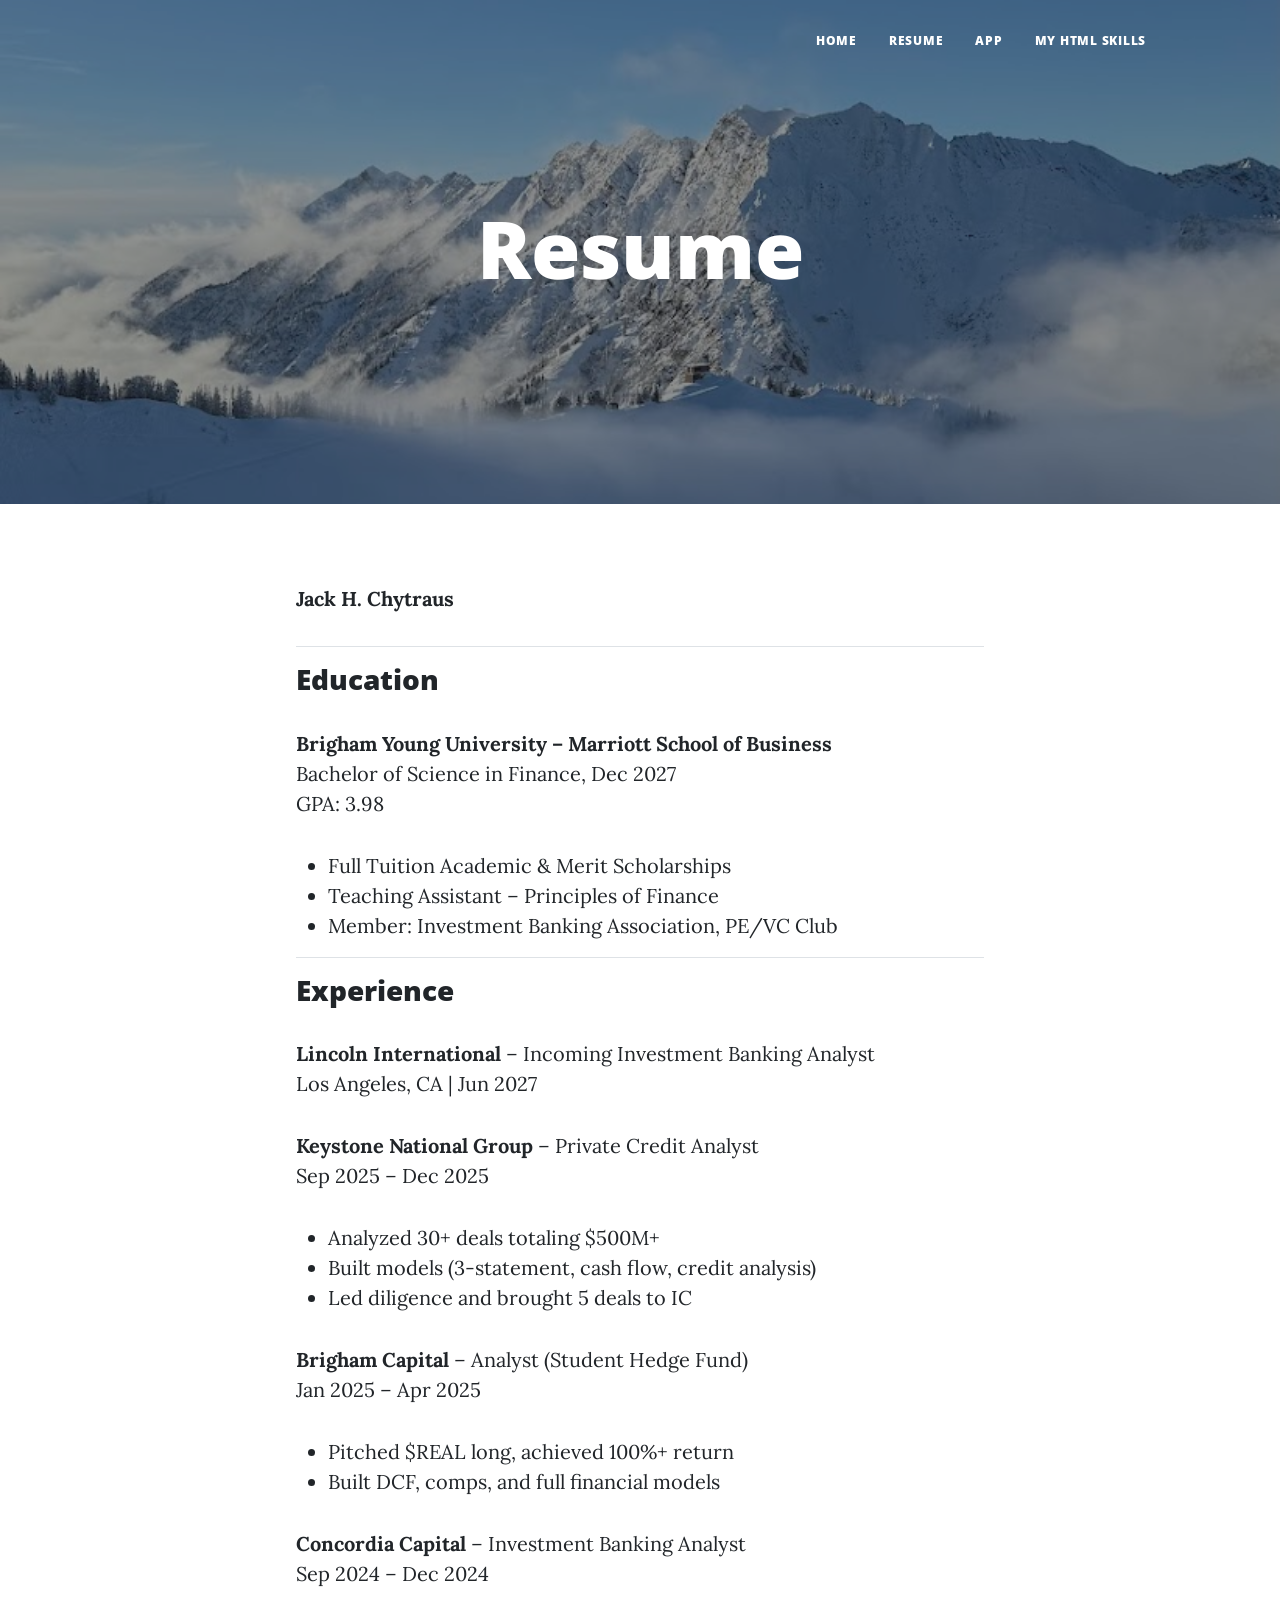
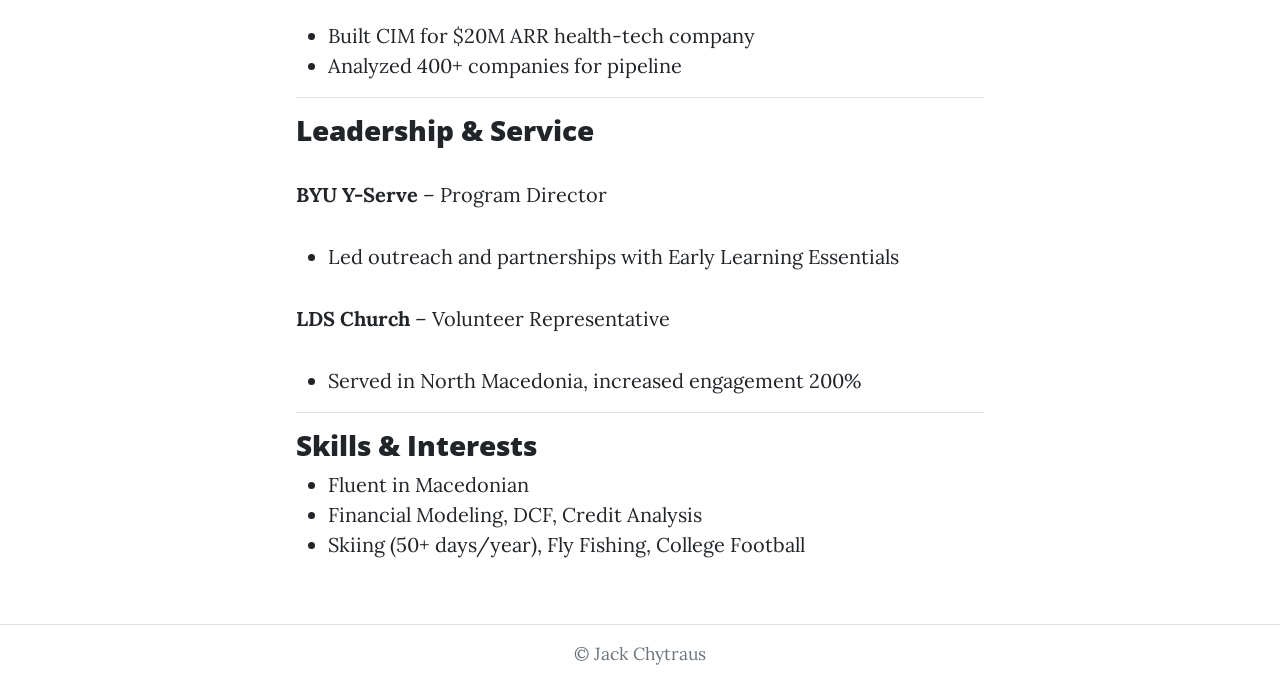
<file: startbootstrap-clean-blog-gh-pages/resume.html>
<!DOCTYPE html>
<html lang="en">
<head>
    <meta charset="utf-8" />
    <meta name="viewport" content="width=device-width, initial-scale=1" />
    <title>Resume - Jack Chytraus</title>
    <link rel="icon" type="image/png" href="assets/crippaicon.ico" />

    <!-- Fonts -->
    <link href="https://fonts.googleapis.com/css?family=Lora:400,700" rel="stylesheet" />
    <link href="https://fonts.googleapis.com/css?family=Open+Sans:300,400,600,700" rel="stylesheet" />

    <!-- Bootstrap CSS -->
    <link href="css/styles.css" rel="stylesheet" />
</head>

<body>

<!-- Navigation-->
        <nav class="navbar navbar-expand-lg navbar-light" id="mainNav">
            <div class="container px-4 px-lg-5">
                <button class="navbar-toggler" type="button" data-bs-toggle="collapse" data-bs-target="#navbarResponsive" aria-controls="navbarResponsive" aria-expanded="false" aria-label="Toggle navigation">
                    Menu
                    <i class="fas fa-bars"></i>
                </button>
                <div class="collapse navbar-collapse" id="navbarResponsive">
                    <ul class="navbar-nav ms-auto py-4 py-lg-0">
                        <li class="nav-item"><a class="nav-link px-lg-3 py-3 py-lg-4" href="index.html">Home</a></li>
                        <li class="nav-item"><a class="nav-link px-lg-3 py-3 py-lg-4" href="resume.html">Resume</a></li>
                        <li class="nav-item"><a class="nav-link px-lg-3 py-3 py-lg-4" href="app.html">App</a></li>
                        <li class="nav-item"><a class="nav-link px-lg-3 py-3 py-lg-4" href="scratch.html">My HTML Skills</a></li>
                    </ul>
                </div>
            </div>
        </nav>

<!-- Header -->
        <header class="masthead" style="background-image: url('assets/img/homepage-ski.jpg')">
            <div class="container position-relative px-4 px-lg-5">
                <div class="row gx-4 gx-lg-5 justify-content-center">
                    <div class="col-md-10 col-lg-8 col-xl-7">
                        <div class="site-heading">
                            <h1>Resume</h1>
                       
                        </div>
                    </div>
                </div>
            </div>
        </header>

<!-- Resume Content -->
<main class="mb-5">
<div class="container px-4 px-lg-5">
<div class="row justify-content-center">
<div class="col-md-10 col-lg-8">

<!-- Contact -->
<p><strong>Jack H. Chytraus</strong><br>
</p>

<hr>

<!-- Education -->
<h3>Education</h3>
<p><strong>Brigham Young University – Marriott School of Business</strong><br>
Bachelor of Science in Finance, Dec 2027<br>
GPA: 3.98</p>

<ul>
<li>Full Tuition Academic & Merit Scholarships</li>
<li>Teaching Assistant – Principles of Finance</li>
<li>Member: Investment Banking Association, PE/VC Club</li>
</ul>

<hr>

<!-- Experience -->
<h3>Experience</h3>

<p><strong>Lincoln International</strong> – Incoming Investment Banking Analyst<br>
Los Angeles, CA | Jun 2027</p>

<p><strong>Keystone National Group</strong> – Private Credit Analyst<br>
Sep 2025 – Dec 2025</p>
<ul>
<li>Analyzed 30+ deals totaling $500M+</li>
<li>Built models (3-statement, cash flow, credit analysis)</li>
<li>Led diligence and brought 5 deals to IC</li>
</ul>

<p><strong>Brigham Capital</strong> – Analyst (Student Hedge Fund)<br>
Jan 2025 – Apr 2025</p>
<ul>
<li>Pitched $REAL long, achieved 100%+ return</li>
<li>Built DCF, comps, and full financial models</li>
</ul>

<p><strong>Concordia Capital</strong> – Investment Banking Analyst<br>
Sep 2024 – Dec 2024</p>
<ul>
<li>Built CIM for $20M ARR health-tech company</li>
<li>Analyzed 400+ companies for pipeline</li>
</ul>

<hr>

<!-- Leadership -->
<h3>Leadership & Service</h3>

<p><strong>BYU Y-Serve</strong> – Program Director</p>
<ul>
<li>Led outreach and partnerships with Early Learning Essentials</li>
</ul>

<p><strong>LDS Church</strong> – Volunteer Representative</p>
<ul>
<li>Served in North Macedonia, increased engagement 200%</li>
</ul>

<hr>

<!-- Skills -->
<h3>Skills & Interests</h3>
<ul>
<li>Fluent in Macedonian</li>
<li>Financial Modeling, DCF, Credit Analysis</li>
<li>Skiing (50+ days/year), Fly Fishing, College Football</li>
</ul>

</div>
</div>
</div>
</main>

<!-- Footer -->
<footer class="border-top text-center py-3">
    <div class="small text-muted">© Jack Chytraus</div>
</footer>

<script src="https://cdn.jsdelivr.net/npm/bootstrap@5.2.3/dist/js/bootstrap.bundle.min.js"></script>

</body>
</html>
</file>
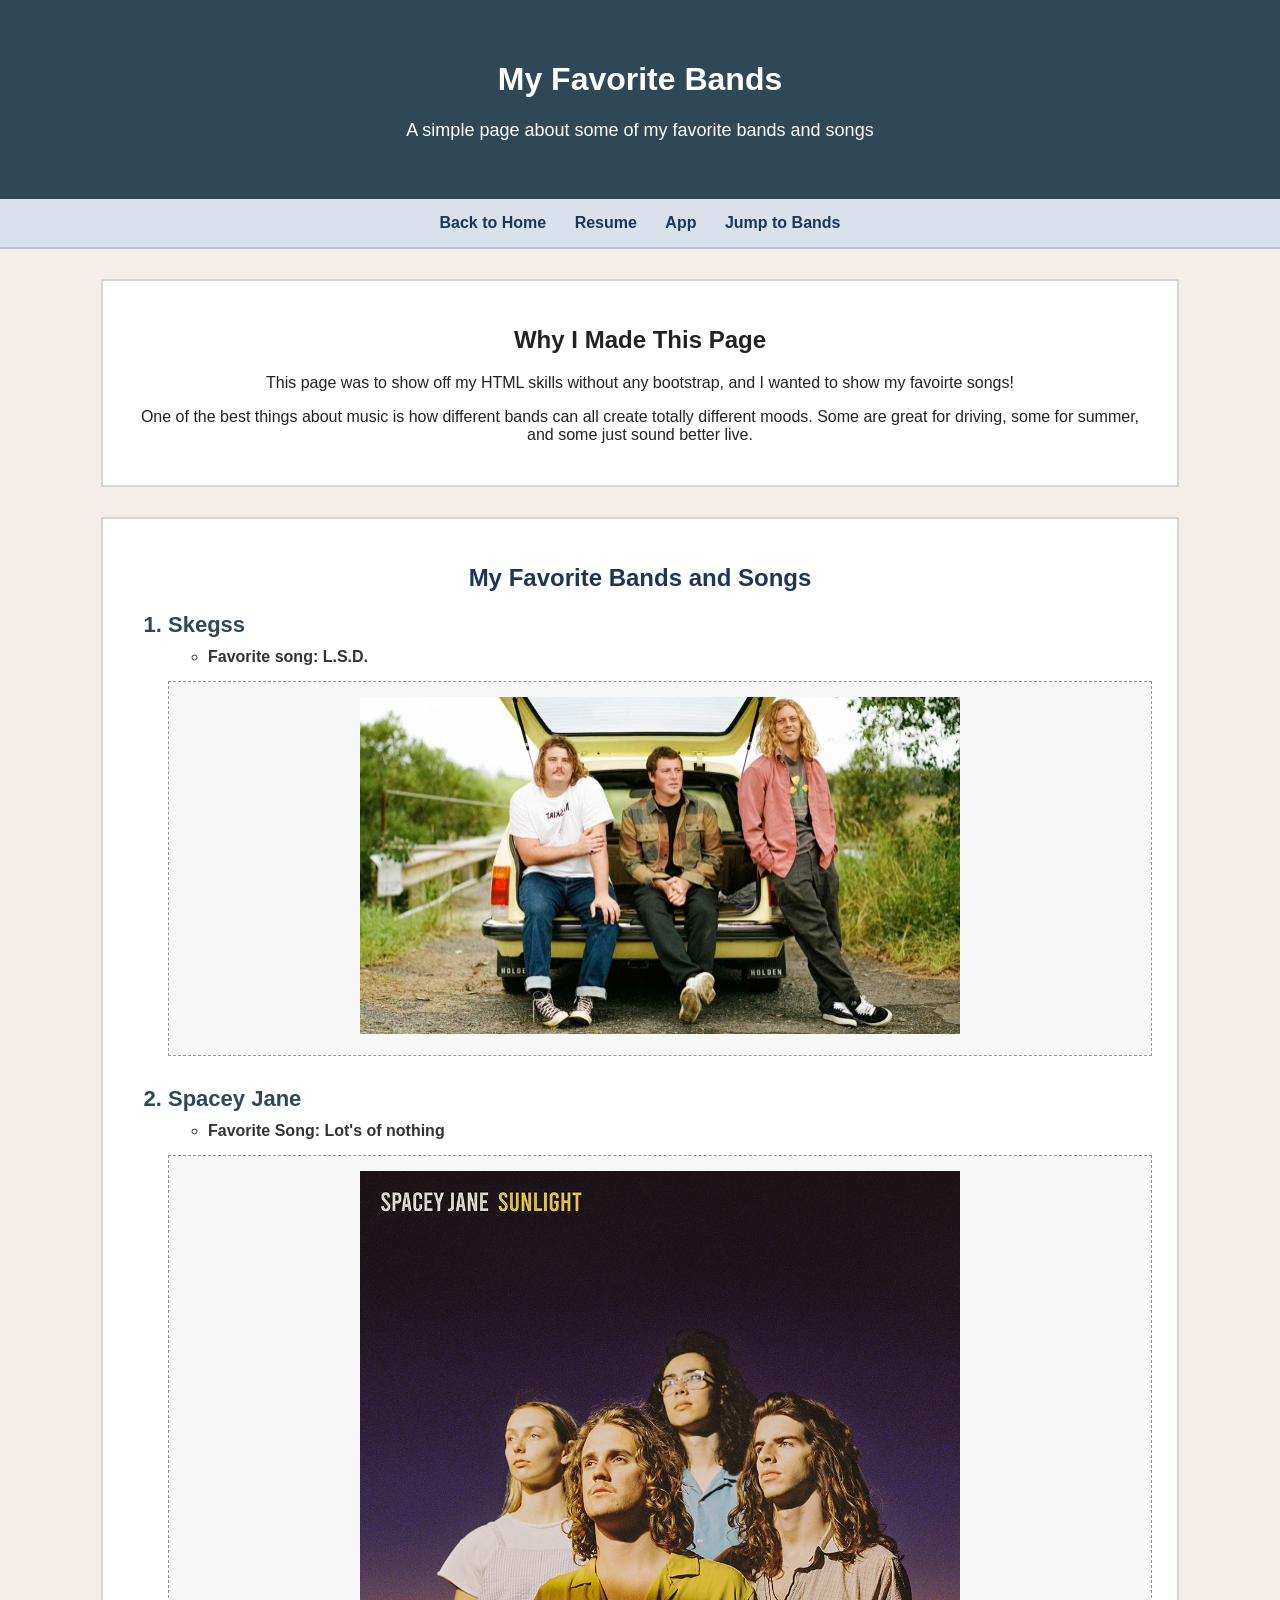
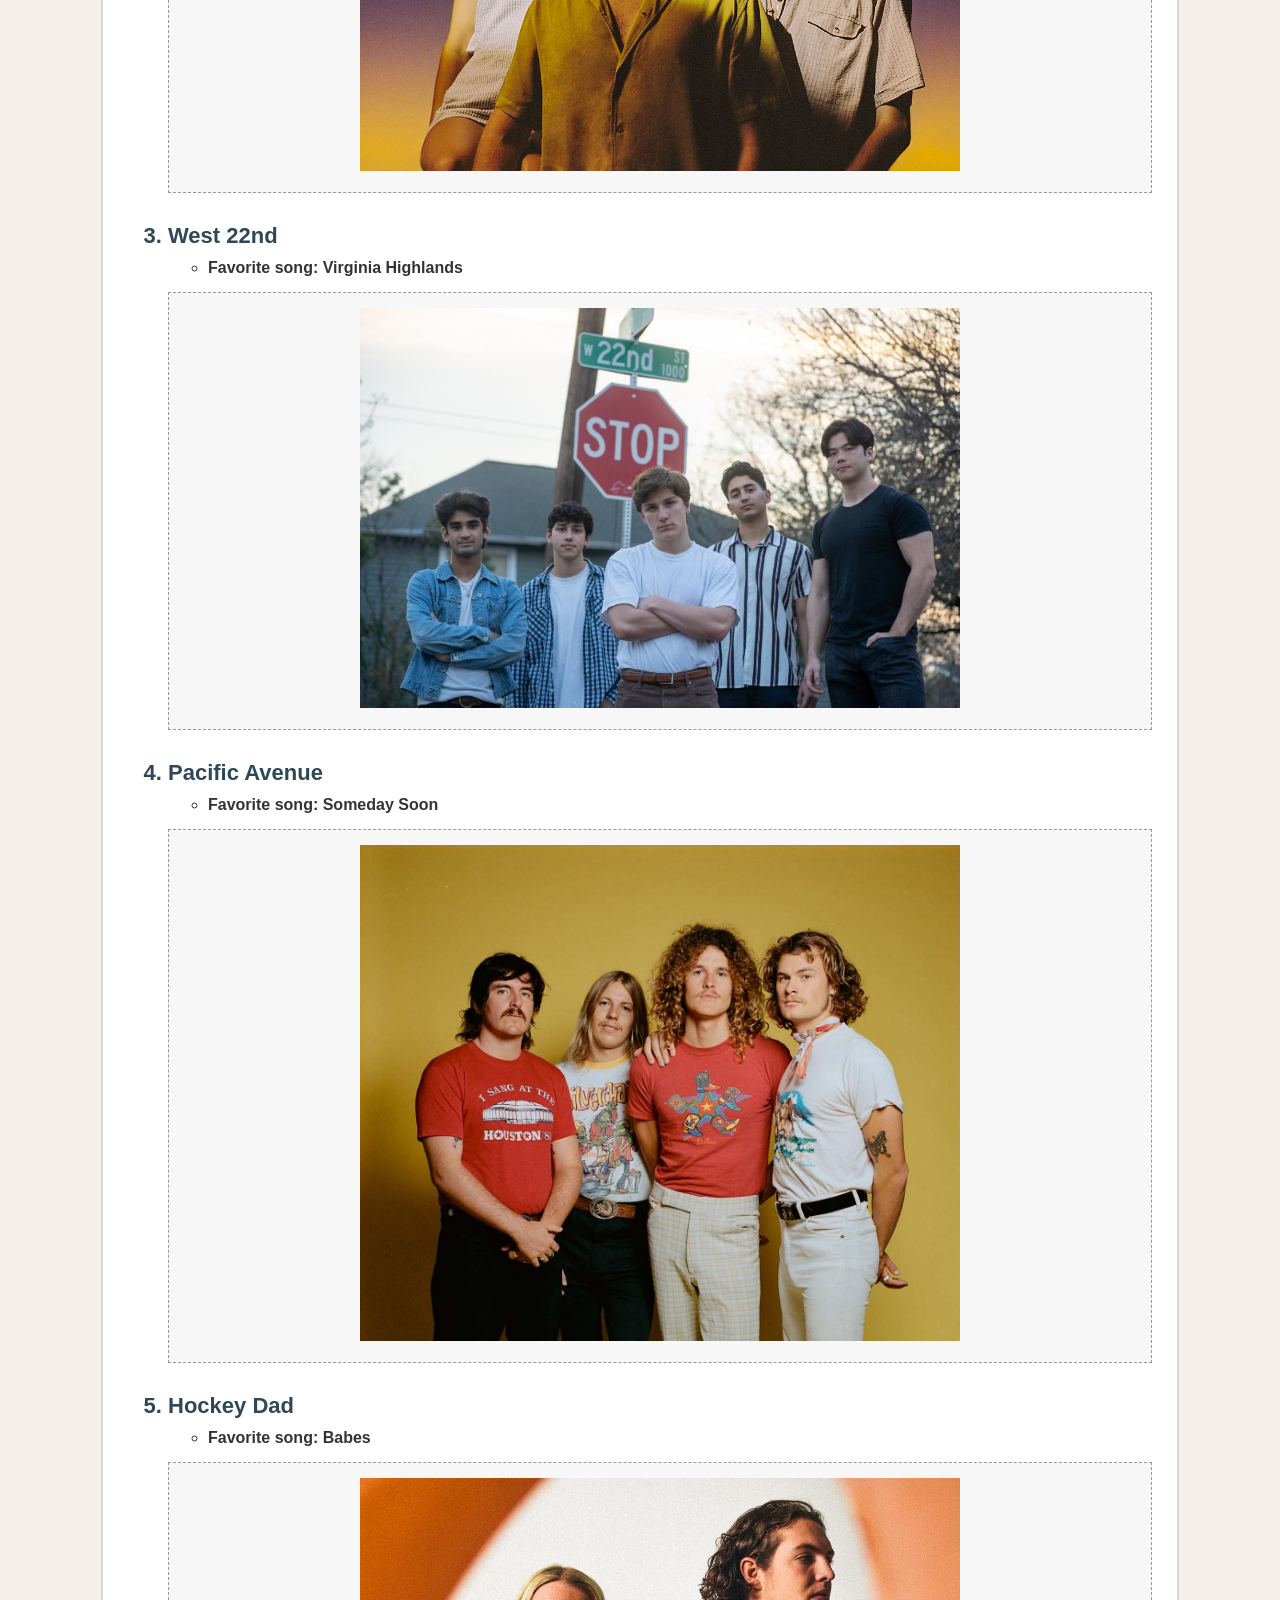
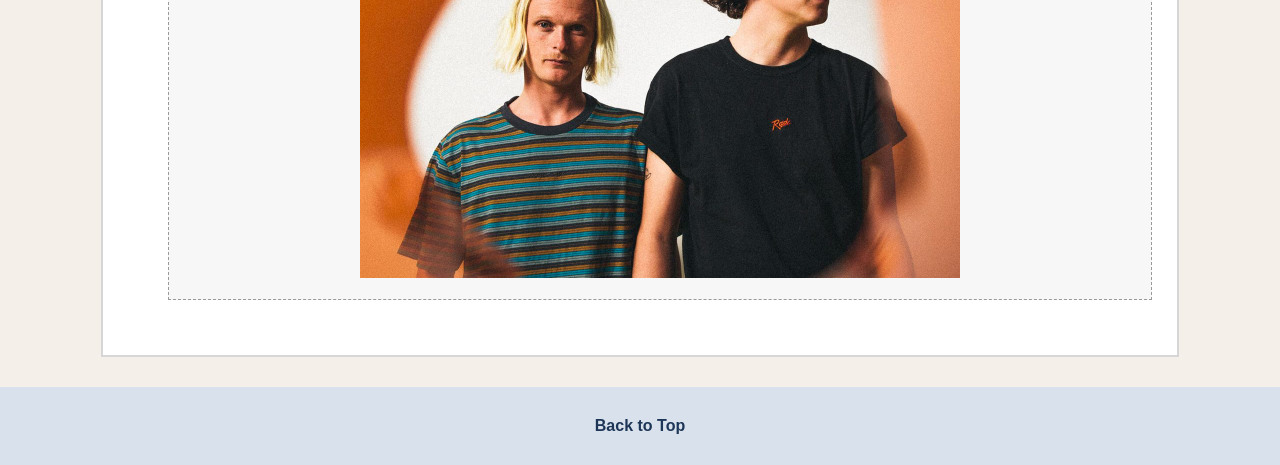
<file: startbootstrap-clean-blog-gh-pages/scratch.html>
<!DOCTYPE html>
<html lang="en">
<head>
    <meta charset="UTF-8">
    <meta name="viewport" content="width=device-width, initial-scale=1.0">
    <title>My HTML Skills</title>
    <link rel="icon" type="image/jpeg" href="assets/crippaicon.ico">
    <link rel="stylesheet" type="text/css" href="css/scratchstyles.css">
</head>
<body>

    <div class="header-box" id="top">
        <h1>My Favorite Bands</h1>
        <p class="subtitle">A simple page about some of my favorite bands and songs</p>
    </div>

    <div class="nav-box">
        <a href="index.html">Back to Home</a>
        <a href="resume.html">Resume</a>
        <a href="app.html">App</a>
        <a href="#bands">Jump to Bands</a>
    </div>

    <div class="intro-box">
        <h2>Why I Made This Page</h2>
        <p>
            This page was to show off my HTML skills without any bootstrap, and I wanted to show my favoirte songs!
        </p>

        <p>
            One of the best things about music is how different bands can all create totally different moods.
            Some are great for driving, some for summer, and some just sound better live.
        </p>
    </div>

    <div class="list-box" id="bands">
        <h2>My Favorite Bands and Songs</h2>

        <ol>
            <li class="band-name">
                Skegss
                <ul>
                    <li>Favorite song: L.S.D.</li>
                </ul>
                <div class="video-box">
                    <img src="assets/img/skegss.jpg" alt="Skegss Band" width="600">
            </li>

            <li class="band-name">
                Spacey Jane
                <ul>
                    <li>Favorite Song: Lot's of nothing</li>
                </ul>
                <div class="video-box">
                    <img src="assets/img/spaceyjane.jpg" alt="Spacey Jane" width="600">
                </div>
            </li>

            <li class="band-name">
                West 22nd
                <ul>
                    <li>Favorite song: Virginia Highlands</li>
                </ul>
                <div class="video-box">
                    <img src="assets/img/west22.jpg" alt="West 22nd" width="600">
                </div>
            </li>

            <li class="band-name">
                Pacific Avenue
                <ul>
                    <li>Favorite song: Someday Soon</li>
                </ul>
                <div class="video-box">
                    <img src="assets/img/PacificAvenue.jpg" alt="Pacific Avenue" width="600">
                </div>
            </li>

            <li class="band-name">
                Hockey Dad
                <ul>
                    <li>Favorite song: Babes</li>
                </ul>
                <div class="video-box">
                    <img src="assets/img/hockeydad.jpg" alt="Hockey Dad" width="600">
            </li>
        </ol>
    </div>
    <div class="footer-box">
        <a href="#top">Back to Top</a>
    </div>

</body>
</html>
</file>
<file: startbootstrap-clean-blog-gh-pages/css/scratchstyles.css>
body {
    background-color: #f4efe8;
    font-family: Arial, Helvetica, sans-serif;
    color: #222222;
    margin: 0;
    padding: 0;
    text-align: center;
}

.header-box {
    background-color: #2f4858;
    color: white;
    padding: 40px 20px;
}

.subtitle {
    font-size: 18px;
    margin-top: 10px;
}

.nav-box {
    background-color: #d9e2ec;
    padding: 15px;
    border-bottom: 2px solid #b8c4ce;
}

.nav-box a {
    margin: 0 12px;
    text-decoration: none;
    color: #1d3557;
    font-weight: bold;
}

.intro-box {
    width: 80%;
    margin: 30px auto;
    background-color: white;
    padding: 25px;
    border: 2px solid #d6d6d6;
}

.intro-box img {
    margin: 20px 0;
    border: 4px solid #2f4858;
}

.list-box {
    width: 80%;
    margin: 30px auto;
    background-color: white;
    padding: 25px;
    border: 2px solid #d6d6d6;
    text-align: left;
}

.list-box h2 {
    text-align: center;
    color: #1d3557;
}

.band-name {
    margin-bottom: 30px;
    font-size: 22px;
    font-weight: bold;
    color: #2f4858;
}

.band-name ul {
    margin-top: 10px;
    margin-bottom: 15px;
    font-size: 16px;
    color: #333333;
}

.video-box {
    background-color: #f7f7f7;
    border: 1px dashed #999999;
    padding: 15px;
    margin-top: 10px;
    text-align: center;
}

.placeholder-text {
    color: #777777;
    font-style: italic;
}

.tableau-box {
    width: 80%;
    margin: 30px auto;
    background-color: white;
    padding: 25px;
    border: 2px solid #d6d6d6;
}

.tableau-box h2 {
    color: #1d3557;
}

.placeholder-tableau {
    margin-top: 20px;
    padding: 40px;
    background-color: #f7f7f7;
    border: 1px dashed #999999;
    color: #777777;
}

.footer-box {
    padding: 30px;
    background-color: #d9e2ec;
}

.footer-box a {
    text-decoration: none;
    color: #1d3557;
    font-weight: bold;
}
</file>
